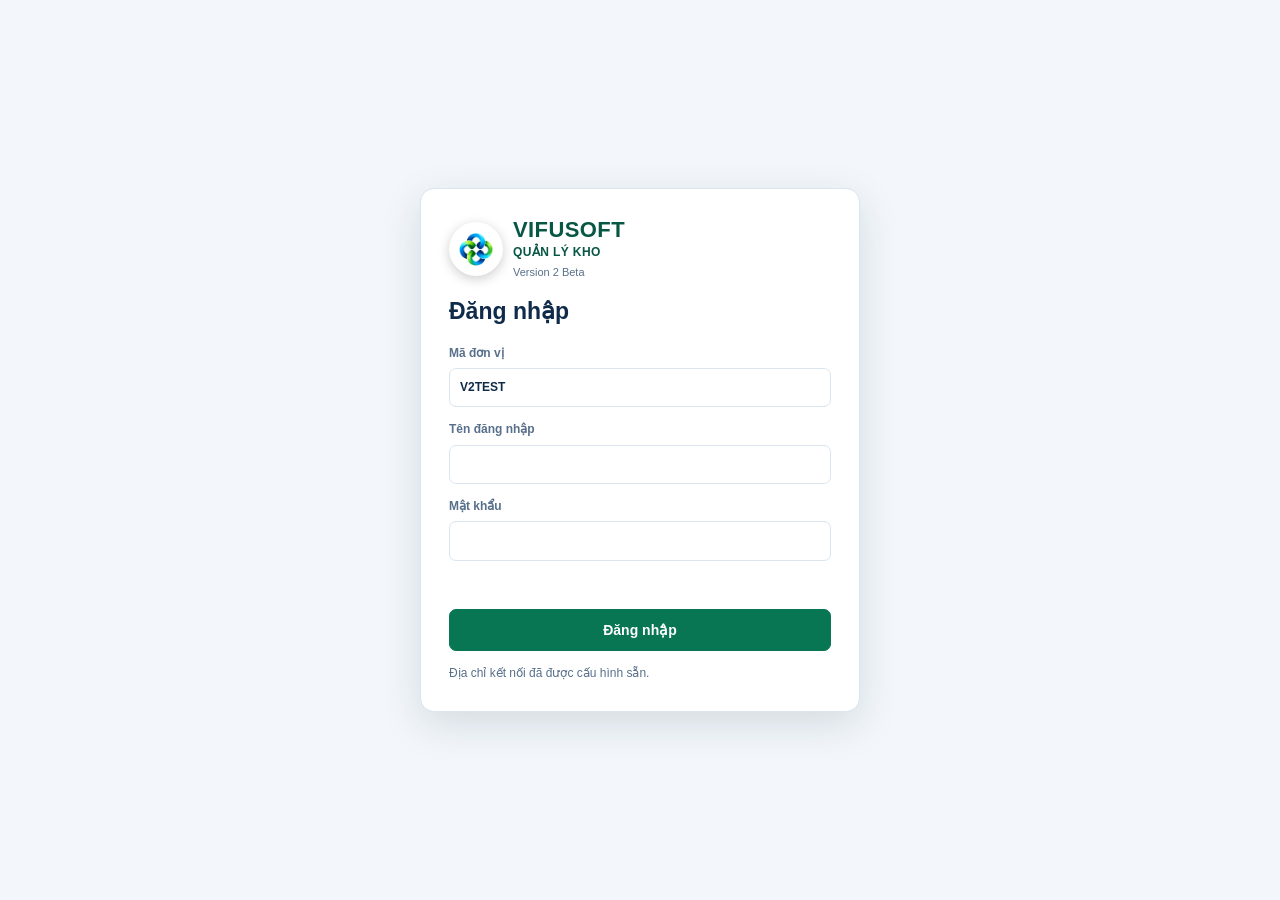
<file: v2-beta.html>
<!doctype html>
<html lang="vi"><head><meta charset="utf-8"><meta name="viewport" content="width=device-width,initial-scale=1"><meta name="referrer" content="no-referrer"><title>VIFUSOFT · Quản lý kho V2 Beta</title><link rel="stylesheet" href="v2-beta.css?v=20261029-login-v1match"><script defer src="v2-beta.js?v=20261029-login-v1match"></script></head>
<body class="login-mode">
<header class="top"><div class="brand"><img src="vifusoft-mark.png" alt="VIFUSOFT"><div><strong>VIFUSOFT</strong><span>QUẢN LÝ KHO · V2 BETA</span></div></div><div class="top-actions"><span id="who" class="muted"></span><button id="logoutBtn" class="secondary" hidden>Đăng xuất</button></div></header>
<main>
<section id="loginPanel" class="login-screen"><form id="loginForm" class="login-card"><div class="brand"><img class="logo" src="vifusoft-mark.png" alt="Biểu tượng VIFUSOFT"><div class="brand-copy"><b>VIFUSOFT</b><strong>QUẢN LÝ KHO</strong><small>Version 2 Beta</small></div></div><h1>Đăng nhập</h1><label>Mã đơn vị<input name="tenantId" value="V2TEST" required autocomplete="organization"></label><label>Tên đăng nhập<input name="username" required autocomplete="username"></label><label>Mật khẩu<input name="password" type="password" required autocomplete="current-password"></label><p id="loginMessage" class="error-text" role="alert"></p><button class="primary" type="submit">Đăng nhập</button><p class="footnote">Địa chỉ kết nối đã được cấu hình sẵn.</p></form></section>
<section id="appPanel" hidden>
<div class="notice"><strong>Bản thử nghiệm V2</strong><span>Chỉ dùng dữ liệu giả lập hoặc bản sao workbook. Các luồng nhập/xuất bán hàng và sao lưu tự động vẫn đang hoàn thiện.</span></div>
<nav id="tabs" class="tabs"><button data-tab="balances" class="active">Tồn kho</button><button data-tab="inbound">Nhập kho</button><button data-tab="outbound">Xuất kho / Bán</button><button data-tab="warehouses">Kho</button><button data-tab="transfers">Điều chuyển</button><button data-tab="counts">Kiểm kê</button><button data-tab="users">Tài khoản thử</button><button data-tab="audit">Nhật ký</button><button data-tab="feedback">Góp ý / lỗi</button></nav>
<div class="toolbar"><div><h1 id="pageTitle">Tồn kho theo kho</h1><p id="pageSub" class="muted">Số dư và giá vốn theo phạm vi được cấp.</p></div><div class="toolbar-actions"><button id="initializeBtn" class="secondary" hidden>Khởi tạo V2</button><button id="refreshBtn" class="secondary">Làm mới</button></div></div>
<div id="noticeArea"></div><section id="view" class="panel"></section>
</section>
</main><div id="toast" role="status" class="toast"></div>
</body></html>
</file>
<file: v2-beta.css>
:root{font-family:Inter,system-ui,-apple-system,"Segoe UI",sans-serif;color:#17251d;background:#f3f6f3;--green:#178448;--line:#dbe5dd;--muted:#68776d;--panel:#fff;--soft:#eef7f0}*{box-sizing:border-box}body{margin:0}button,input,select,textarea{font:inherit}button{cursor:pointer;border:1px solid var(--line);border-radius:10px;padding:10px 14px;background:#fff;color:#173624;font-weight:650}button:hover{filter:brightness(.98)}button:disabled{opacity:.45;cursor:not-allowed}.primary{background:var(--green);color:#fff;border-color:var(--green)}.secondary{background:#f6faf7}.danger{color:#9c2929;border-color:#efc8c8;background:#fff8f8}.top{height:auto;min-height:76px;padding:14px clamp(16px,4vw,48px);display:flex;justify-content:space-between;align-items:center;gap:16px;background:#fff;border-bottom:1px solid var(--line)}.brand{display:flex;align-items:center;gap:12px}.brand img{width:48px;height:48px;object-fit:contain;background:#fff;border-radius:50%;padding:4px}.brand strong,.brand span{display:block}.brand strong{letter-spacing:.08em;color:#168348}.brand span{font-size:12px;color:var(--muted);margin-top:4px}.top-actions{display:flex;align-items:center;gap:12px}main{max-width:1240px;margin:24px auto;padding:0 18px}.panel{background:var(--panel);border:1px solid var(--line);border-radius:16px;padding:22px;box-shadow:0 5px 18px #203e2510}.login{max-width:650px;margin:7vh auto}.login h1,.toolbar h1{margin:0 0 8px;font-size:24px}.muted{color:var(--muted)}.small{font-size:12px}.form-grid{display:grid;grid-template-columns:1fr 1fr;gap:15px;margin-top:20px}.form-grid label,.field{display:flex;flex-direction:column;gap:7px;font-size:13px;font-weight:650}.form-grid input,.field input,.field select,.field textarea,input,select,textarea{min-width:0;border:1px solid #cbd8ce;border-radius:9px;padding:11px 12px;background:#fff;color:#17251d}.full{grid-column:1/-1}.error{color:#b42318;min-height:18px}.notice{display:flex;gap:12px;align-items:center;background:#fff9e8;border:1px solid #eed99a;border-radius:12px;padding:12px 16px;margin-bottom:16px;font-size:13px}.notice strong{white-space:nowrap}.tabs{display:flex;gap:7px;flex-wrap:wrap;margin:14px 0 20px}.tabs button{font-size:13px}.tabs button.active{background:#e1f3e6;color:#146e3b;border-color:#a8d8b5}.toolbar{display:flex;align-items:center;justify-content:space-between;gap:14px;margin:18px 0}.toolbar p{margin:0}.toolbar-actions{display:flex;gap:8px}.grid{display:grid;grid-template-columns:repeat(2,minmax(0,1fr));gap:16px}.stack{display:grid;gap:14px}.form-row{display:flex;gap:10px;align-items:end;flex-wrap:wrap}.form-row .field{flex:1;min-width:140px}.tablewrap{width:100%;overflow:auto;border:1px solid var(--line);border-radius:10px}table{width:100%;border-collapse:collapse;font-size:13px;white-space:nowrap}th,td{text-align:left;padding:11px 12px;border-bottom:1px solid #e8eee9}th{background:#f5f9f5;color:#526258;font-size:11px;text-transform:uppercase;letter-spacing:.04em}tr:last-child td{border-bottom:0}.empty{padding:26px;text-align:center;color:var(--muted)}.tag{display:inline-block;border-radius:99px;padding:4px 8px;background:#edf2ee;font-size:11px;font-weight:700}.tag.good{background:#e1f6e7;color:#146e3b}.tag.wait{background:#fff2d6;color:#875a00}.actions{display:flex;gap:6px}.actions button{padding:7px 9px;font-size:12px}.toast{position:fixed;bottom:20px;right:20px;max-width:min(500px,calc(100vw - 40px));padding:12px 16px;border-radius:10px;background:#163c25;color:#fff;box-shadow:0 6px 22px #0002;display:none;z-index:9}.toast.show{display:block}.toast.bad{background:#8f2525}.help{font-size:12px;line-height:1.5;color:var(--muted)}.feedback textarea{width:100%;min-height:150px;resize:vertical}.metric{border:1px solid var(--line);border-radius:12px;padding:14px}.metric strong{display:block;font-size:22px;margin-bottom:5px}.metric span{font-size:12px;color:var(--muted)}.section-title{margin:0 0 14px;font-size:17px}.split{display:flex;align-items:center;justify-content:space-between;gap:12px}.inline-note{font-size:12px;color:var(--muted);margin-top:8px}@media(max-width:760px){main{margin:14px auto;padding:0 10px}.top{padding:12px}.brand img{width:40px;height:40px}.brand span{font-size:10px}.grid{grid-template-columns:1fr}.form-grid{grid-template-columns:1fr}.full{grid-column:auto}.toolbar{align-items:flex-start;flex-direction:column}.notice{align-items:flex-start;flex-direction:column;gap:5px}.tabs{display:grid;grid-template-columns:repeat(2,minmax(0,1fr))}.tabs button{width:100%}.panel{padding:15px}.top-actions .muted{font-size:11px;max-width:100px;overflow:hidden;text-overflow:ellipsis;white-space:nowrap}}

/* V1-matched login screen for V2 Beta. Keep the V1 login layout and spacing. */
:root{--green:#087653;--green-2:#075744;--green-dark:#064b3b;--green-soft:#e1f6ed;--bg:#f3f7fb;--card:#fff;--text:#102b49;--muted:#58708b;--line:#dbe5ef}
[hidden]{display:none!important}
body.login-mode{margin:0;min-height:100vh;background:var(--bg);color:var(--text);font:14px/1.45 "Segoe UI",Arial,sans-serif}
body.login-mode .top{display:none!important}
body.login-mode main{max-width:none;margin:0;padding:0}
.login-screen{min-height:100vh;display:grid;place-items:center;padding:20px}
.login-card{width:min(440px,100%);display:grid;gap:14px;background:var(--card);border:1px solid var(--line);border-radius:14px;padding:28px;box-shadow:0 12px 40px #1232;color:var(--text)}
.login-card h1{font-size:23px;margin:0 0 2px;color:var(--text)}
.login-card label{display:grid;gap:6px;color:var(--muted);font-weight:650;font-size:12px}
.login-card input{width:100%;border:1px solid var(--line);border-radius:7px;padding:10px;background:var(--card);color:var(--text);font:inherit;box-sizing:border-box}
.login-card .brand{display:flex;gap:10px;align-items:center;padding:0;border:0}
.login-card .brand img.logo{width:54px;height:54px;flex:0 0 54px;padding:7px;border-radius:50%;background:#fff;box-shadow:0 3px 12px #0003;object-fit:contain;border:2px solid #ffffffcc;box-sizing:border-box}
.login-card .brand-copy b{display:block;color:#075744;font-size:22px;letter-spacing:.4px;line-height:1.2}
.login-card .brand-copy strong{display:block;color:#075744;font-size:12px;letter-spacing:.4px}
.login-card .brand-copy small{display:block;color:#58708b;font-size:11px;margin-top:4px}
.login-card .error-text{color:#b3261e;min-height:20px;margin:0;font-size:13px}
.login-card .footnote{font-size:12px;color:var(--muted);margin:0}
.login-card button.primary{background:#087653;color:#fff;border:1px solid #087653;border-radius:7px;padding:10px 12px;font:inherit;font-weight:700;cursor:pointer}
.login-card button.primary:hover{background:#075744}
</file>
